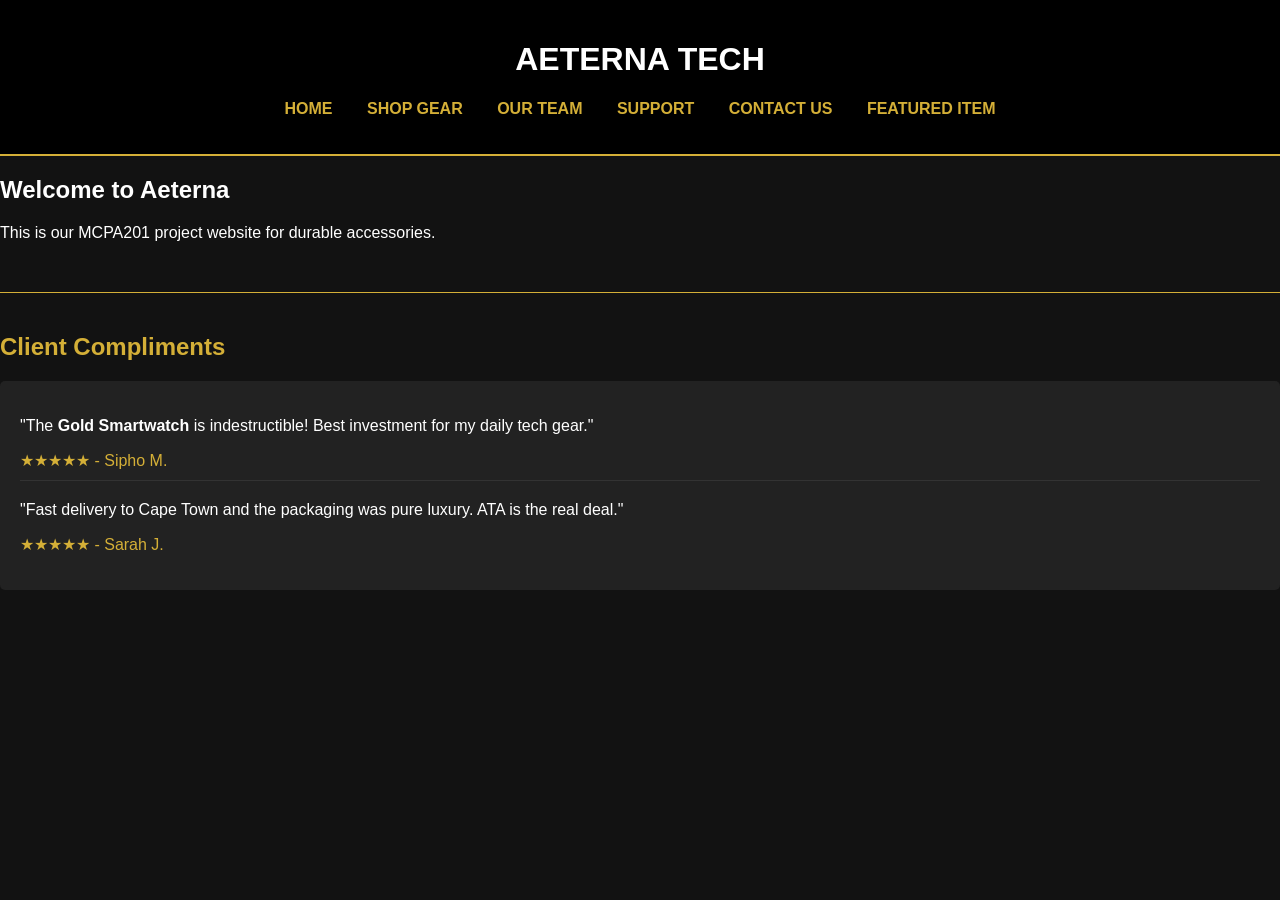
<file: index.html>
<!DOCTYPE html>
<html lang="en">
<head>
    <meta charset="UTF-8">
    <title>Aeterna Tech Accessories | Home</title>
    <link rel="stylesheet" href="style.css">
</head>
<body>
    <header>
        <h1>AETERNA TECH</h1>
        <nav>
            <ul>
                <li><a href="index.html">Home</a></li>
                <li><a href="shop.html">Shop Gear</a></li>
                <li><a href="about.html">Our Team</a></li>
                <li><a href="faq.html">Support</a></li>
                <li><a href="contact.html">Contact Us</a></li>
                <li><a href="product.html">Featured Item</a></li>
            </ul>
        </nav>
    </header>
    <main>
       
        <h2>Welcome to Aeterna</h2>
        <p>This is our MCPA201 project website for durable accessories.</p>
        <div></div>
         <section style="margin-top: 50px; border-top: 1px solid #d4af37; padding-top: 20px;">
    <h2 style="color: #d4af37;">Client Compliments</h2>
    <div style="background: #222; padding: 20px; border-radius: 5px;">
        <ul style="list-style-type: none; padding: 0;">
            <li style="margin-bottom: 20px; border-bottom: 1px solid #333; padding-bottom: 10px;">
                <p>"The <strong>Gold Smartwatch</strong> is indestructible! Best investment for my daily tech gear."</p>
                <span style="color: #d4af37;">★★★★★ - Sipho M.</span>
            </li>
            <li>
                <p>"Fast delivery to Cape Town and the packaging was pure luxury. ATA is the real deal."</p>
                <span style="color: #d4af37;">★★★★★ - Sarah J.</span>
            </li>
        </ul>
    </div>
</section>
    </main>
</body>
</html>
</file>
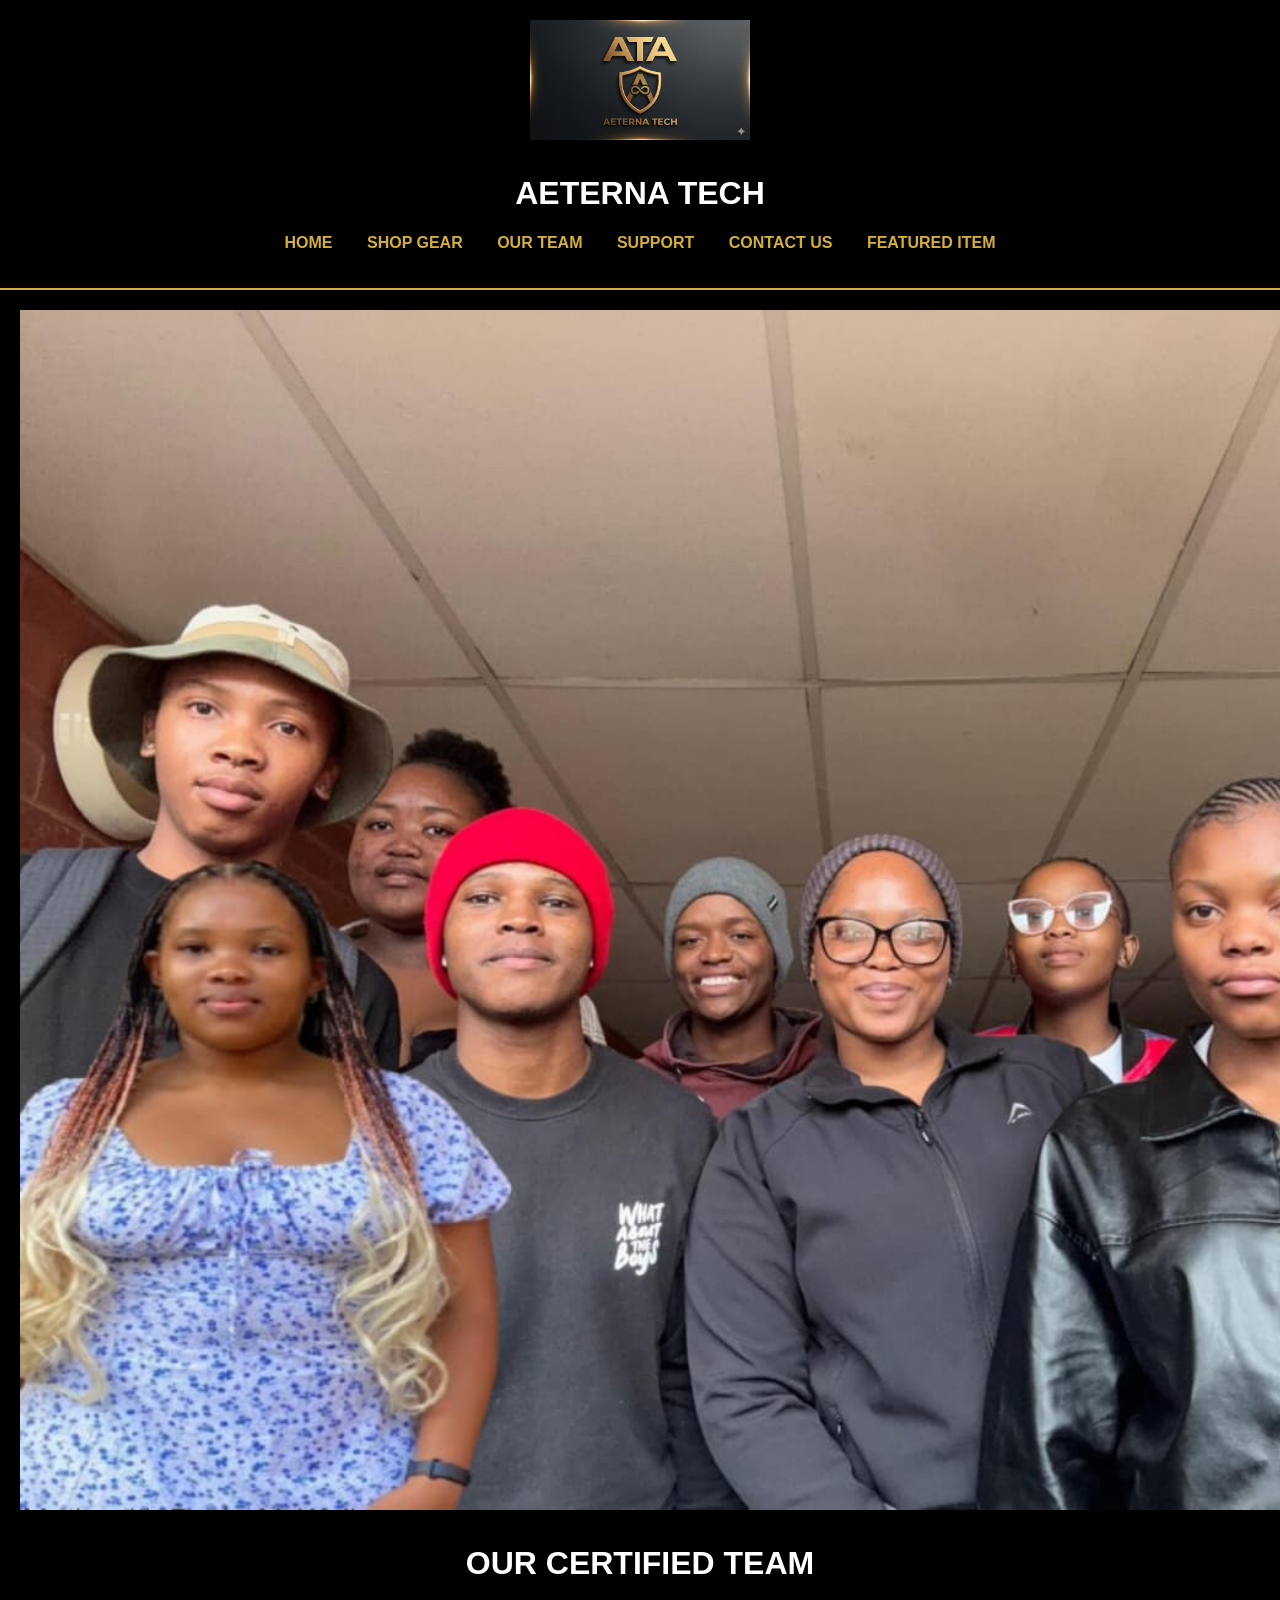
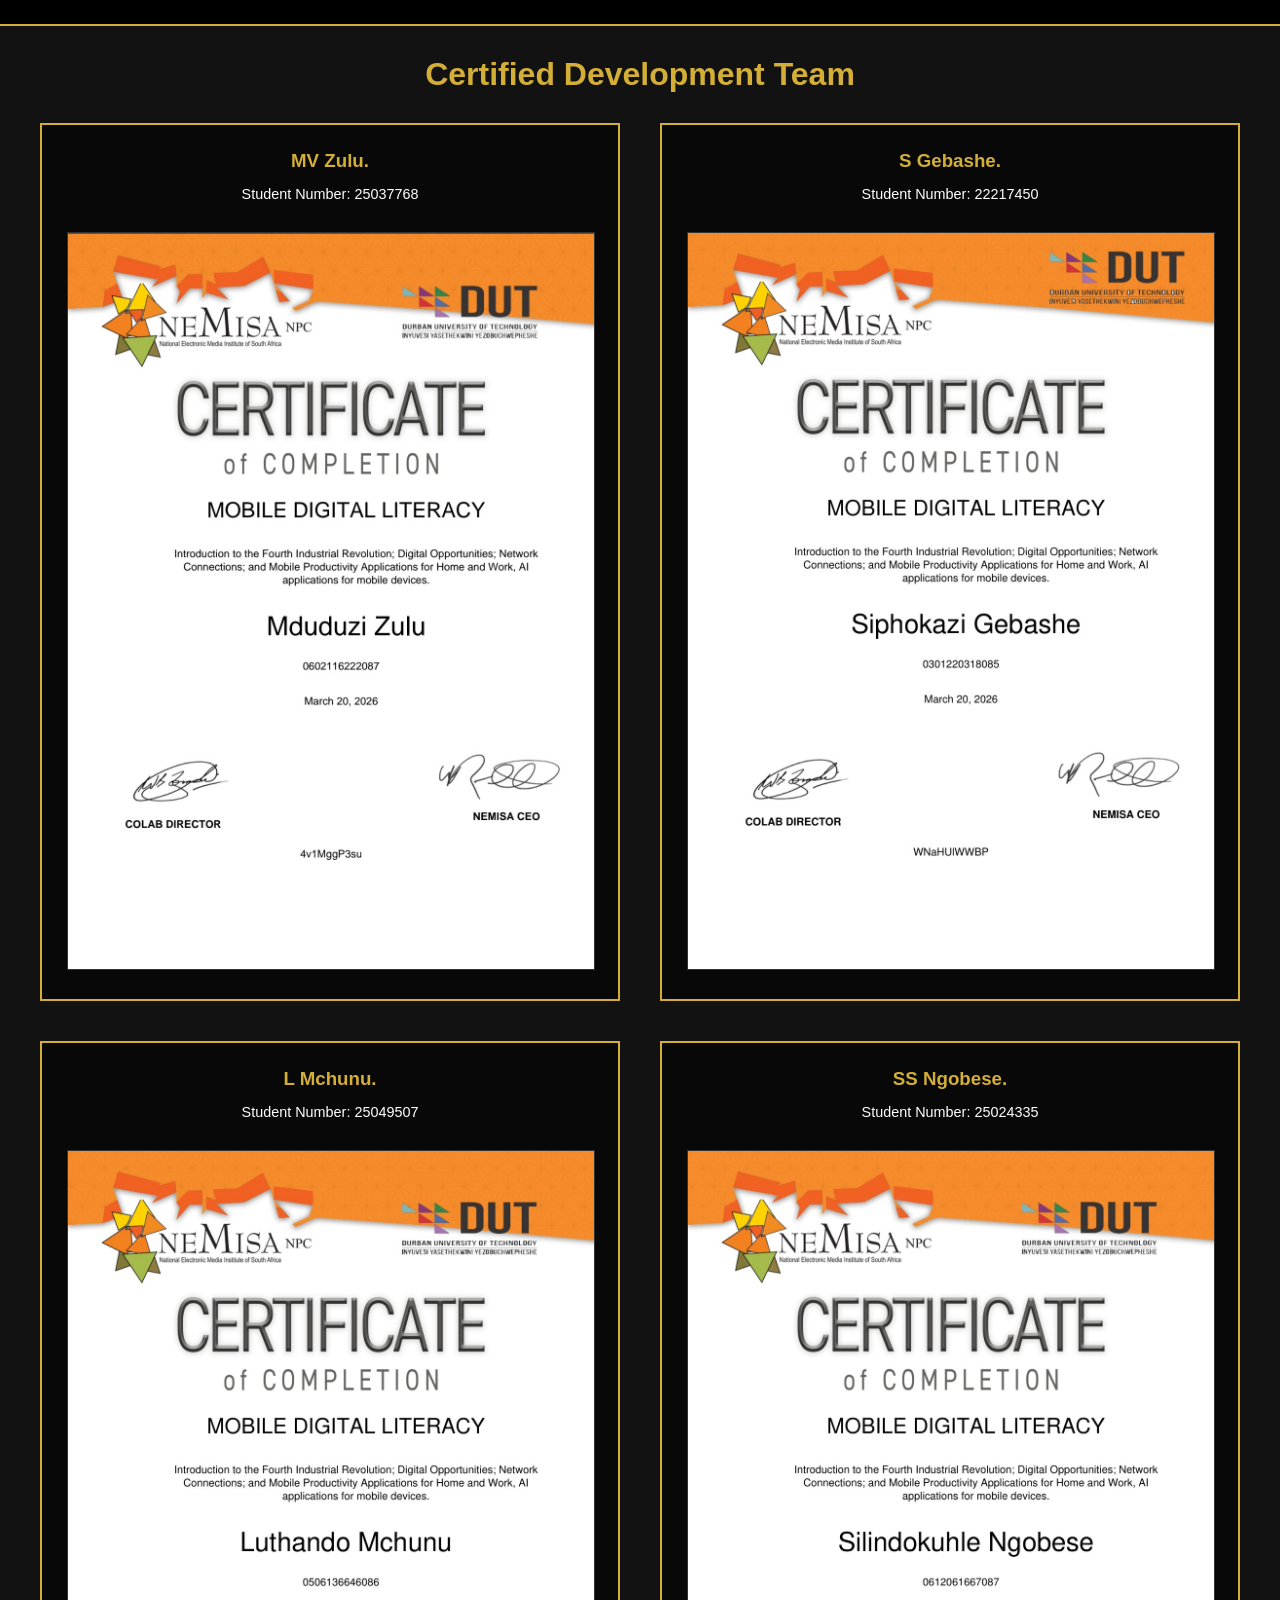
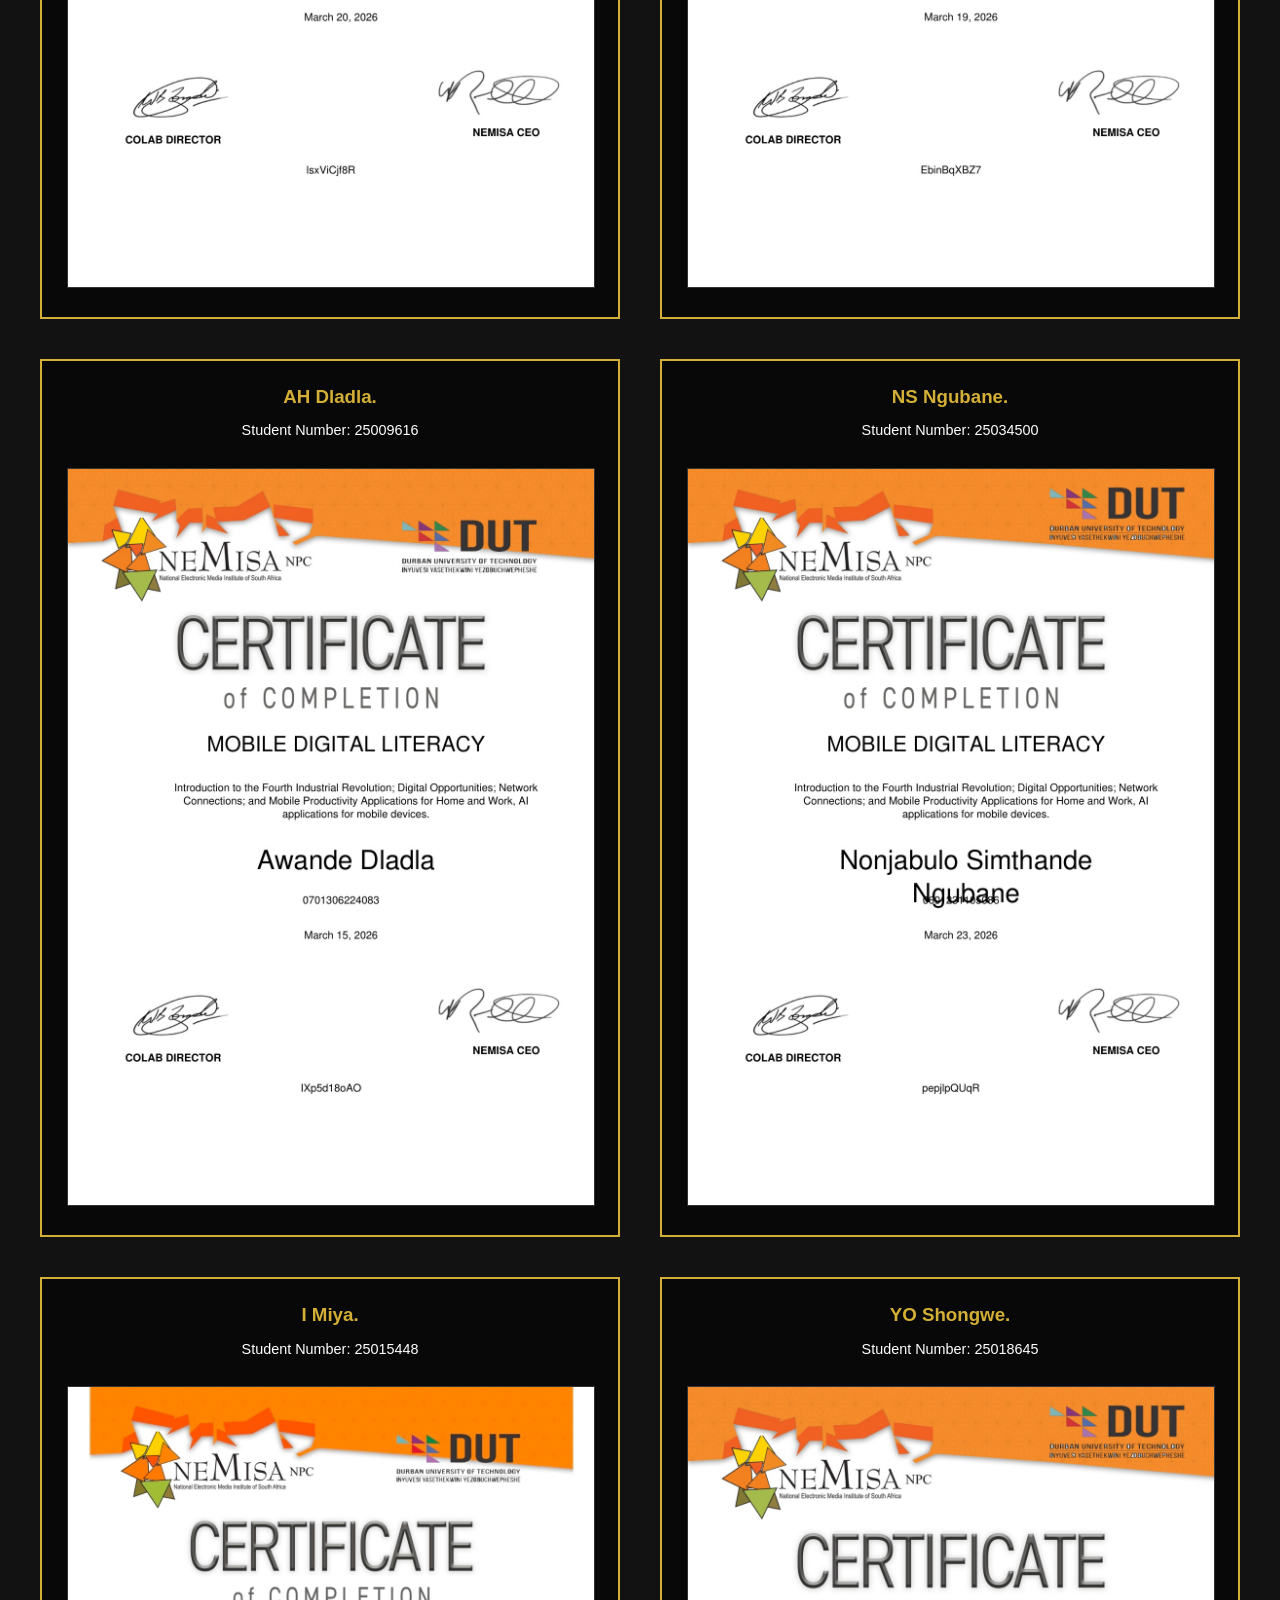
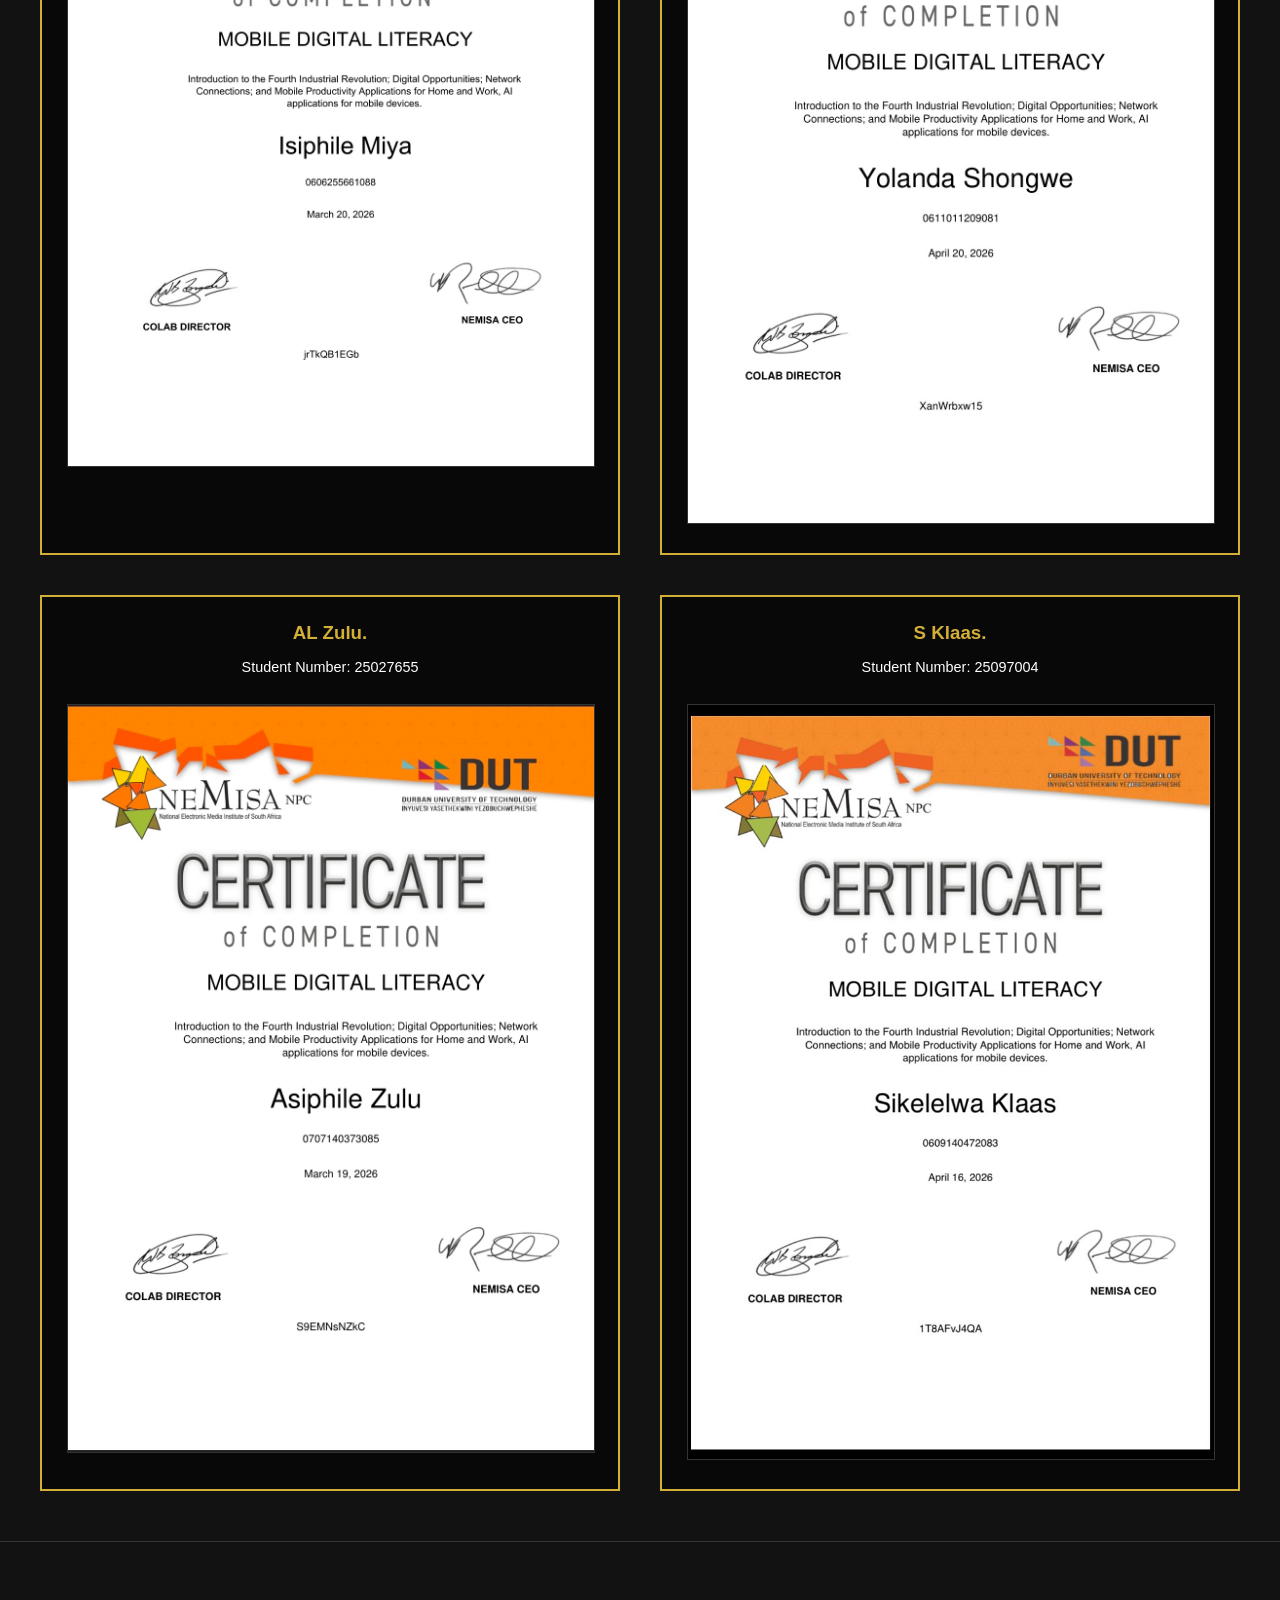
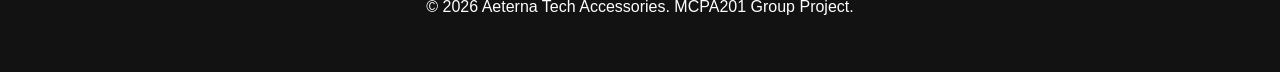
<file: about.html>
<!DOCTYPE html>
<html>
<head><link rel="stylesheet" href="style.css"></head>
<body>
    <header>
        <img src="ATA.png" alt="ATA Logo">
        <h1>AETERNA TECH</h1>
        <nav>
            <ul>
                 <li><a href="index.html">Home</a></li>
                <li><a href="shop.html">Shop Gear</a></li>
                <li><a href="about.html">Our Team</a></li>
                <li><a href="faq.html">Support</a></li>
                <li><a href="contact.html">Contact Us</a></li>
                <li><a href="product.html">Featured Item</a></li>
            </ul>
        </nav>
    </header>
<!DOCTYPE html>
<html>
<head><link rel="stylesheet" href="style.css"></head>
<body>
    <header>
        <img src="Group.jpeg" style="height: 1200px;">
        <h1>OUR CERTIFIED TEAM</h1>
    </header>

   <main style="max-width: 1200px; margin: 30px auto; padding: 0 20px;">
        
        <h1 style="color: #d4af37; text-align: center; margin-bottom: 30px;">Certified Development Team</h1>

        <div style="display: grid; grid-template-columns: 1fr 1fr; gap: 40px;">

            <div style="background-color: #080808; padding: 25px; border: 2px solid #d4af37; text-align: center;">
                <h3 style="color: #d4af37; margin: 0;">MV Zulu.</h3>
                <p style="font-size: 0.9rem;">Student Number: 25037768</p>
                <img src="Mdu.jpg" alt="ZULU Certificate" style="width: 100%; height: auto; border: 1px solid #333; margin-top: 15px;">
            </div>

            <div style="background-color: #080808; padding: 25px; border: 2px solid #d4af37; text-align: center;">
                <h3 style="color: #d4af37; margin: 0;">S Gebashe.</h3>
                <p style="font-size: 0.9rem;">Student Number: 22217450</p>
                <img src="Gebashe.jpg" alt="GEBASHE Certificate" style="width: 100%; height: auto; border: 1px solid #333; margin-top: 15px;">
            </div>

            <div style="background-color: #080808; padding: 25px; border: 2px solid #d4af37; text-align: center;">
                <h3 style="color: #d4af37; margin: 0;">L Mchunu.</h3>
                <p style="font-size: 0.9rem;">Student Number: 25049507</p> <img src="Luthando.jpg" alt="MCHUNU Certificate" style="width: 100%; height: auto; border: 1px solid #333; margin-top: 15px;">
            </div>

            <div style="background-color: #080808; padding: 25px; border: 2px solid #d4af37; text-align: center;">
                <h3 style="color: #d4af37; margin: 0;">SS Ngobese.</h3>
                <p style="font-size: 0.9rem;">Student Number: 25024335</p>
                <img src="Sli.jpg" alt="NGOBESE Certificate" style="width: 100%; height: auto; border: 1px solid #333; margin-top: 15px;">
            </div>
             <div style="background-color: #080808; padding: 25px; border: 2px solid #d4af37; text-align: center;">
                <h3 style="color: #d4af37; margin: 0;">AH Dladla.</h3>
                <p style="font-size: 0.9rem;">Student Number: 25009616</p>
                <img src="Awande.jpg" alt="NGOBESE Certificate" style="width: 100%; height: auto; border: 1px solid #333; margin-top: 15px;">
            </div>
             <div style="background-color: #080808; padding: 25px; border: 2px solid #d4af37; text-align: center;">
                <h3 style="color: #d4af37; margin: 0;">NS Ngubane.</h3>
                <p style="font-size: 0.9rem;">Student Number: 25034500</p>
                <img src="Nonjabulo.jpg" alt="NGOBESE Certificate" style="width: 100%; height: auto; border: 1px solid #333; margin-top: 15px;">
            </div>
             <div style="background-color: #080808; padding: 25px; border: 2px solid #d4af37; text-align: center;">
                <h3 style="color: #d4af37; margin: 0;">I Miya.</h3>
                <p style="font-size: 0.9rem;">Student Number: 25015448</p>
                <img src="Isie.jpg" alt="NGOBESE Certificate" style="width: 100%; height: auto; border: 1px solid #333; margin-top: 15px;">
            </div>
             <div style="background-color: #080808; padding: 25px; border: 2px solid #d4af37; text-align: center;">
                <h3 style="color: #d4af37; margin: 0;">YO Shongwe.</h3>
                <p style="font-size: 0.9rem;">Student Number: 25018645</p>
                <img src="Yamihle.jpg" alt="NGOBESE Certificate" style="width: 100%; height: auto; border: 1px solid #333; margin-top: 15px;">
            </div>
             <div style="background-color: #080808; padding: 25px; border: 2px solid #d4af37; text-align: center;">
                <h3 style="color: #d4af37; margin: 0;">AL Zulu.</h3>
                <p style="font-size: 0.9rem;">Student Number: 25027655</p>
                <img src="MaZulu.jpg" alt="NGOBESE Certificate" style="width: 100%; height: auto; border: 1px solid #333; margin-top: 15px;">
            </div>
             <div style="background-color: #080808; padding: 25px; border: 2px solid #d4af37; text-align: center;">
                <h3 style="color: #d4af37; margin: 0;">S Klaas.</h3>
                <p style="font-size: 0.9rem;">Student Number: 25097004</p>
                <img src="Sikelelwa.jpg" alt="NGOBESE Certificate" style="width: 100%; height: auto; border: 1px solid #333; margin-top: 15px;">
            </div>

            </div> </main>

    <footer style="text-align: center; padding: 40px; border-top: 1px solid #333; margin-top: 50px;">
        <p>&copy; 2026 Aeterna Tech Accessories. MCPA201 Group Project.</p>
    </footer>

</body>
</html>
</file>
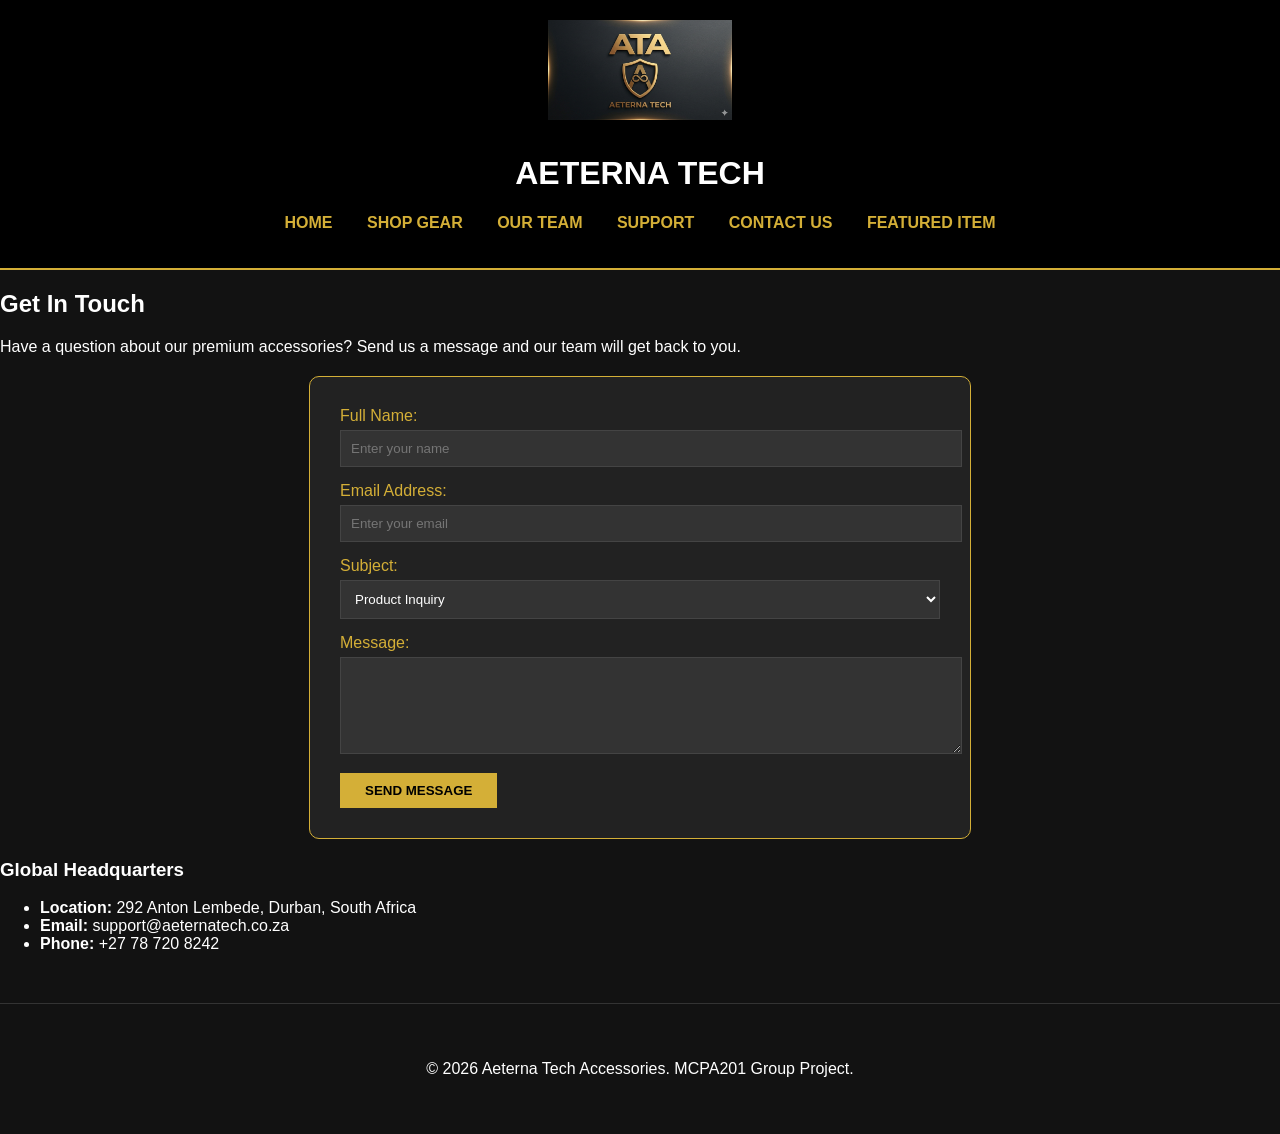
<file: contact.html>
<!DOCTYPE html>
<html lang="en">
<head>
    <meta charset="UTF-8">
    <meta name="viewport" content="width=device-width, initial-scale=1.0">
    <title>Contact Us | Aeterna Tech</title>
    <link rel="stylesheet" href="style.css">
</head>
<body>

    <header>
        <img src="ATA.png" alt="ATA Logo" style="height: 100px; width: auto;">
        <h1>AETERNA TECH</h1>
        <nav>
            <ul>
               <li><a href="index.html">Home</a></li>
                <li><a href="shop.html">Shop Gear</a></li>
                <li><a href="about.html">Our Team</a></li>
                <li><a href="faq.html">Support</a></li>
                <li><a href="contact.html">Contact Us</a></li>
                <li><a href="product.html">Featured Item</a></li>
            </ul>
        </nav>
    </header>

    <main>
        <h2>Get In Touch</h2>
        <p>Have a question about our premium accessories? Send us a message and our team will get back to you.</p>

        <section style="background-color: #222; padding: 30px; border-radius: 10px; border: 1px solid #d4af37; max-width: 600px; margin: 20px auto;">
            <form action="#">
                <div style="margin-bottom: 15px;">
                    <label style="display: block; color: #d4af37; margin-bottom: 5px;">Full Name:</label>
                    <input type="text" placeholder="Enter your name" style="width: 100%; padding: 10px; background: #333; border: 1px solid #444; color: white;">
                </div>

                <div style="margin-bottom: 15px;">
                    <label style="display: block; color: #d4af37; margin-bottom: 5px;">Email Address:</label>
                    <input type="email" placeholder="Enter your email" style="width: 100%; padding: 10px; background: #333; border: 1px solid #444; color: white;">
                </div>

                <div style="margin-bottom: 15px;">
                    <label style="display: block; color: #d4af37; margin-bottom: 5px;">Subject:</label>
                    <select style="width: 100%; padding: 10px; background: #333; border: 1px solid #444; color: white;">
                        <option>Product Inquiry</option>
                        <option>Warranty Claim</option>
                        <option>Shipping Question</option>
                        <option>Other</option>
                    </select>
                </div>

                <div style="margin-bottom: 15px;">
                    <label style="display: block; color: #d4af37; margin-bottom: 5px;">Message:</label>
                    <textarea rows="5" style="width: 100%; padding: 10px; background: #333; border: 1px solid #444; color: white;"></textarea>
                </div>

                <button type="submit" style="background-color: #d4af37; color: black; padding: 10px 25px; border: none; font-weight: bold; cursor: pointer; text-transform: uppercase;">Send Message</button>
            </form>
        </section>

        <h3>Global Headquarters</h3>
        <ul>
            <li><strong>Location:</strong> 292 Anton Lembede, Durban, South Africa</li>
            <li><strong>Email:</strong> support@aeternatech.co.za</li>
            <li><strong>Phone:</strong> +27 78 720 8242</li>
        </ul>
    </main>

    <footer>
        <p>&copy; 2026 Aeterna Tech Accessories. MCPA201 Group Project.</p>
    </footer>

</body>
</html>
</file>
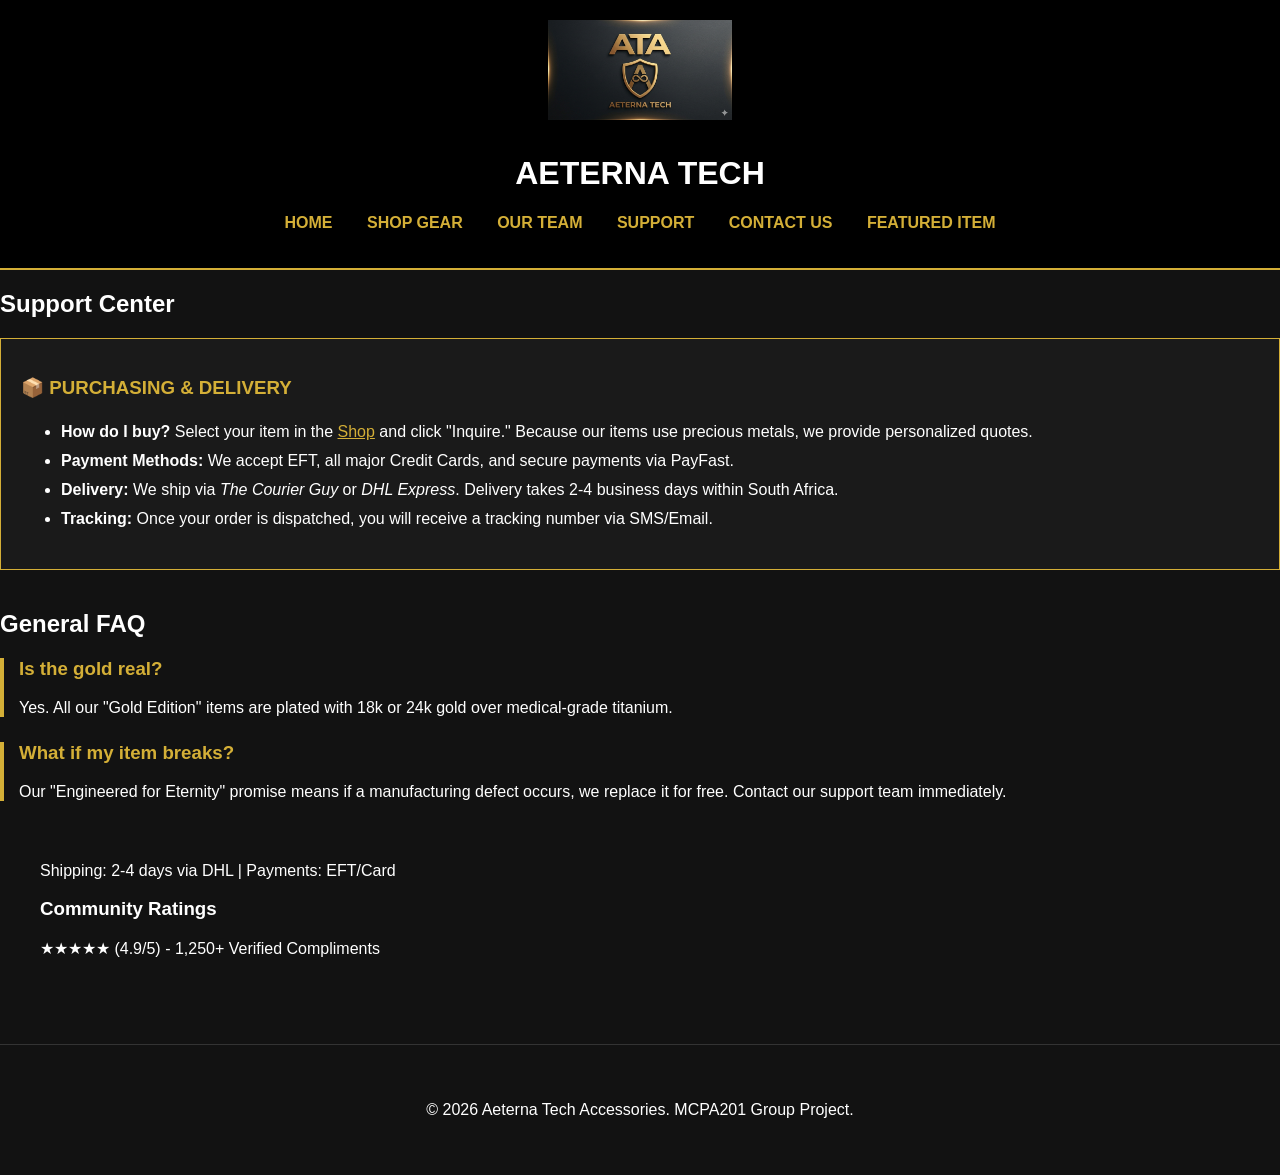
<file: faq.html>
<!DOCTYPE html>
<html lang="en">
<head>
    <meta charset="UTF-8">
    <meta name="viewport" content="width=device-width, initial-scale=1.0">
    <title>Support & FAQ | Aeterna Tech</title>
    <link rel="stylesheet" href="style.css">
</head>
<body>

    <header>
        <img src="ATA.png" alt="ATA Logo" style="height: 100px; width: auto;">
        <h1>AETERNA TECH</h1>
        <nav>
            <ul>
                <li><a href="index.html">Home</a></li>
                <li><a href="shop.html">Shop Gear</a></li>
                <li><a href="about.html">Our Team</a></li>
                <li><a href="faq.html">Support</a></li>
                <li><a href="contact.html">Contact Us</a></li>
                <li><a href="product.html">Featured Item</a></li>
            </ul>
        </nav>
    </header>

    <main>
        <h2>Support Center</h2>
        
        <section style="background-color: #1a1a1a; padding: 20px; border: 1px solid #d4af37; margin-bottom: 40px;">
            <h3 style="color: #d4af37; text-transform: uppercase;">📦 Purchasing & Delivery</h3>
            <ul style="line-height: 1.8;">
                <li><strong>How do I buy?</strong> Select your item in the <a href="shop.html" style="color: #d4af37;">Shop</a> and click "Inquire." Because our items use precious metals, we provide personalized quotes.</li>
                <li><strong>Payment Methods:</strong> We accept EFT, all major Credit Cards, and secure payments via PayFast.</li>
                <li><strong>Delivery:</strong> We ship via <em>The Courier Guy</em> or <em>DHL Express</em>. Delivery takes 2-4 business days within South Africa.</li>
                <li><strong>Tracking:</strong> Once your order is dispatched, you will receive a tracking number via SMS/Email.</li>
            </ul>
        </section>

        <h2>General FAQ</h2>
        <section>
            <div style="margin-bottom: 25px; border-left: 4px solid #d4af37; padding-left: 15px;">
                <h3 style="color: #d4af37;">Is the gold real?</h3>
                <p>Yes. All our "Gold Edition" items are plated with 18k or 24k gold over medical-grade titanium.</p>
            </div>

            <div style="margin-bottom: 25px; border-left: 4px solid #d4af37; padding-left: 15px;">
                <h3 style="color: #d4af37;">What if my item breaks?</h3>
                <p>Our "Engineered for Eternity" promise means if a manufacturing defect occurs, we replace it for free. Contact our support team immediately.</p>
            </div>
        </section>
       
<head><link rel="stylesheet" href="style.css"></head>
<body>
    <div class="container">
        <p>Shipping: 2-4 days via DHL | Payments: EFT/Card</p>
        <h3>Community Ratings</h3>
        <p>★★★★★ (4.9/5) - 1,250+ Verified Compliments</p>
    </div>
</body>
</html>

    </main>

    <footer>
        <p>&copy; 2026 Aeterna Tech Accessories. MCPA201 Group Project.</p>
    </footer>

</body>
</html>
</file>
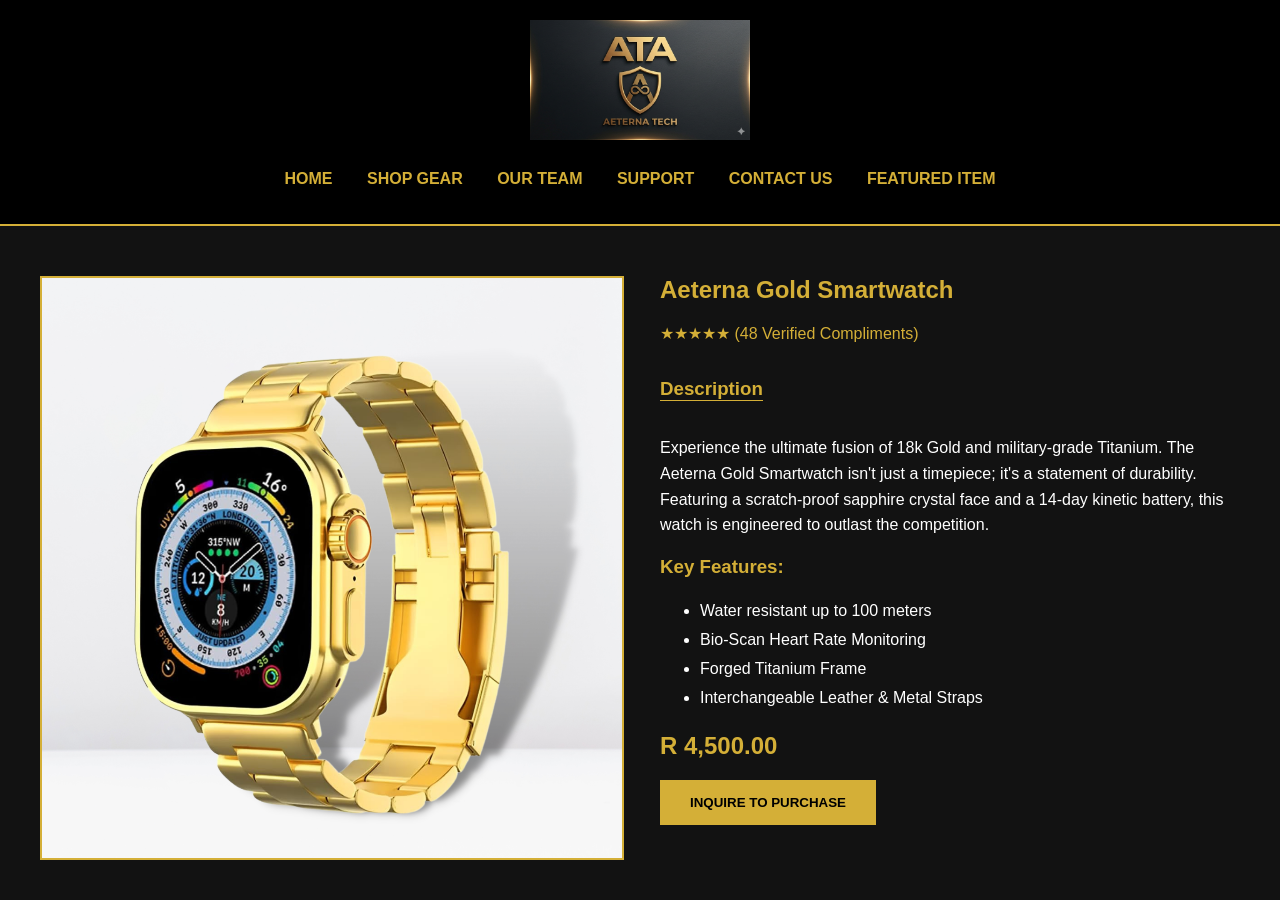
<file: product.html>
<!DOCTYPE html>
<html>
<head><link rel="stylesheet" href="style.css"></head>
<body>
    <header>
        <img src="ATA.png" style="height: 120px;">
        <nav>
            <ul>
                <li><a href="index.html">Home</a></li>
                <li><a href="shop.html">Shop Gear</a></li>
                <li><a href="about.html">Our Team</a></li>
                <li><a href="faq.html">Support</a></li>
                <li><a href="contact.html">Contact Us</a></li>
                <li><a href="product.html">Featured Item</a></li>
            </ul>
        </nav>
    </header>

    <div class="container" style="display: flex; gap: 40px; margin-top: 30px;">
        <div style="flex: 1;">
            <img src="ASGW1.png" style="width: 100%; border: 2px solid #d4af37;">
        </div>

        <div style="flex: 1; color: #ffffff;"> 
            <h2 style="color: #d4af37; margin-top: 0;">Aeterna Gold Smartwatch</h2>
            <p style="color: #d4af37;">★★★★★ (48 Verified Compliments)</p>
            
            <h3 style="color: #d4af37; border-bottom: 1px solid #d4af37; display: inline-block;">Description</h3>
            <p style="color: #ffffff; line-height: 1.6;">
                Experience the ultimate fusion of 18k Gold and military-grade Titanium. 
                The Aeterna Gold Smartwatch isn't just a timepiece; it's a statement of 
                durability. Featuring a scratch-proof sapphire crystal face and a 14-day 
                kinetic battery, this watch is engineered to outlast the competition.
            </p>

            <h3 style="color: #d4af37;">Key Features:</h3>
            <ul style="color: #ffffff; line-height: 1.8;">
                <li>Water resistant up to 100 meters</li>
                <li>Bio-Scan Heart Rate Monitoring</li>
                <li>Forged Titanium Frame</li>
                <li>Interchangeable Leather & Metal Straps</li>
            </ul>

            <h2 style="color: #d4af37;">R 4,500.00</h2>
            <button onclick="window.location.href='contact.html'" style="background: #d4af37; color: #000; padding: 15px 30px; border: none; font-weight: bold; cursor: pointer;">
                INQUIRE TO PURCHASE
            </button>
        </div>
    </div>
</body>
</html>
</file>
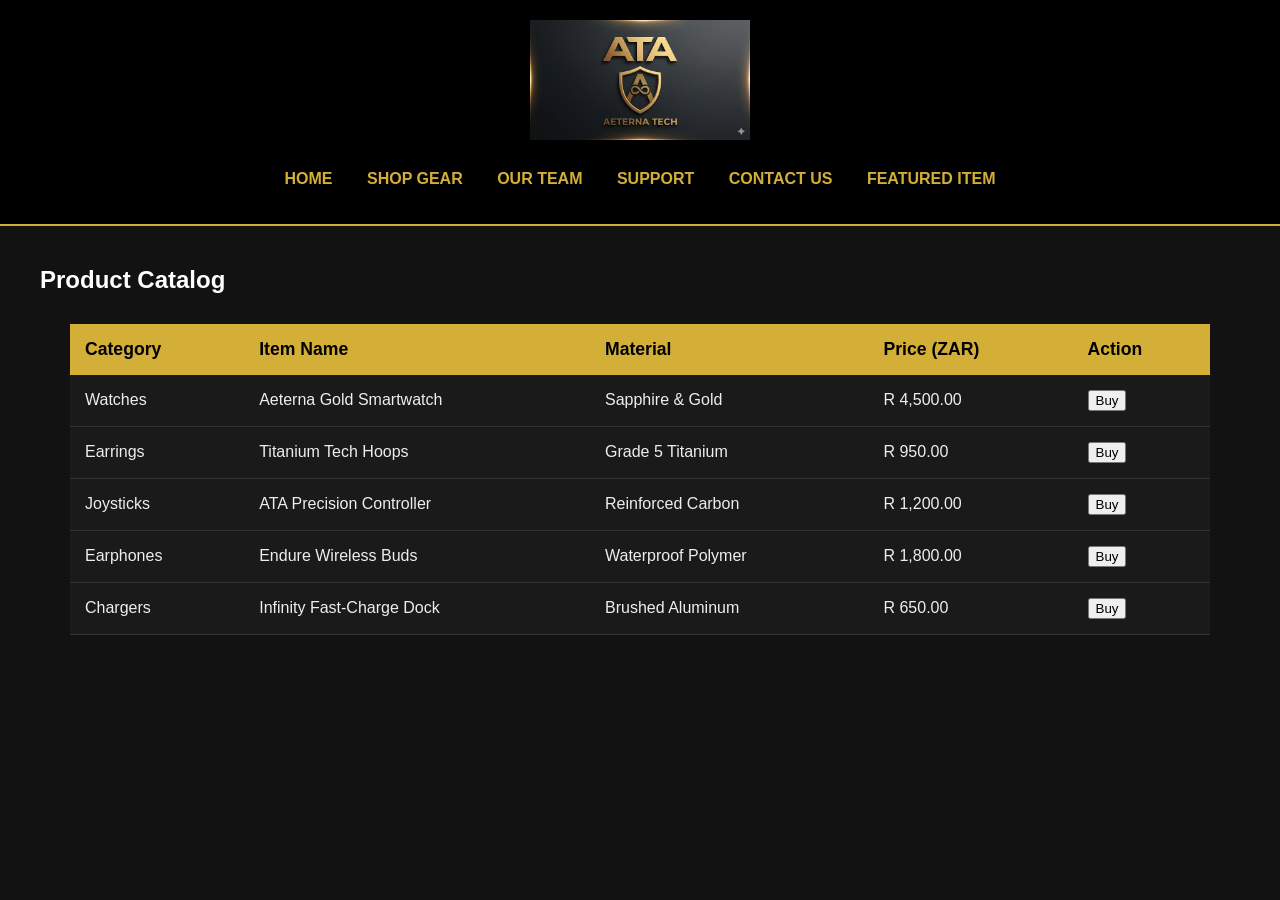
<file: shop.html>
<!DOCTYPE html>
<html>
<head><link rel="stylesheet" href="style.css"></head>
<body>
    <header>
        <img src="ATA.png" alt="ATA Logo">
        <nav>
            <ul>
                 <li><a href="index.html">Home</a></li>
                <li><a href="shop.html">Shop Gear</a></li>
                <li><a href="about.html">Our Team</a></li>
                <li><a href="faq.html">Support</a></li>
                <li><a href="contact.html">Contact Us</a></li>
                <li><a href="product.html">Featured Item</a></li>
            </ul>
        </nav>
    </header>

    <div class="container">
        <h2>Product Catalog</h2>
        <table>
            <thead>
                <tr>
                    <th>Category</th><th>Item Name</th><th>Material</th><th>Price (ZAR)</th><th>Action</th>
                </tr>
            </thead>
            <tbody>
                <tr><td>Watches</td><td>Aeterna Gold Smartwatch</td><td>Sapphire & Gold</td><td>R 4,500.00</td><td><button onclick="showToast()">Buy</button></td></tr>
                <tr><td>Earrings</td><td>Titanium Tech Hoops</td><td>Grade 5 Titanium</td><td>R 950.00</td><td><button onclick="showToast()">Buy</button></td></tr>
                <tr><td>Joysticks</td><td>ATA Precision Controller</td><td>Reinforced Carbon</td><td>R 1,200.00</td><td><button onclick="showToast()">Buy</button></td></tr>
                <tr><td>Earphones</td><td>Endure Wireless Buds</td><td>Waterproof Polymer</td><td>R 1,800.00</td><td><button onclick="showToast()">Buy</button></td></tr>
                <tr><td>Chargers</td><td>Infinity Fast-Charge Dock</td><td>Brushed Aluminum</td><td>R 650.00</td><td><button onclick="showToast()">Buy</button></td></tr>
            </tbody>
        </table>
    </div>

    <div id="cart-toast" style="visibility:hidden; background:#d4af37; color:black; padding:15px; position:fixed; bottom:20px; left:50%; transform:translateX(-50%); font-weight:bold; border-radius:5px;">🛒 Item Added!</div>
    
    <script>
        function showToast(){
            var x = document.getElementById('cart-toast');
            x.style.visibility = 'visible';
            setTimeout(function(){ 
                x.style.visibility = 'hidden'; 
                window.location.href = 'contact.html'; 
            }, 2000);
        }
    </script>
</body>
</html>
</file>
<file: style.css>
body { background-color: #121212; color: #ffffff; font-family: sans-serif; margin: 0; }
header { background: #000; padding: 20px; text-align: center; border-bottom: 2px solid #d4af37; }

/* The Header Logo */
header img { height: 120px; margin-bottom: 10px; }

nav ul { list-style: none; padding: 0; }
nav ul li { display: inline; margin: 0 15px; }
nav ul li a { color: #d4af37; text-decoration: none; font-weight: bold; text-transform: uppercase; }

/* TABLE: Now forced to be wide */
table { width: 95%; margin: 30px auto; border-collapse: collapse; background-color: #1a1a1a; }
th { background-color: #d4af37; color: #000; padding: 15px; text-align: left; font-size: 1.1rem; }
td { padding: 15px; border-bottom: 1px solid #333; color: #eee; font-size: 1rem; }

footer { text-align: center; padding: 40px; border-top: 1px solid #333; margin-top: 50px; }
.container { max-width: 1200px; margin: 0 auto; padding: 20px; }
</file>
